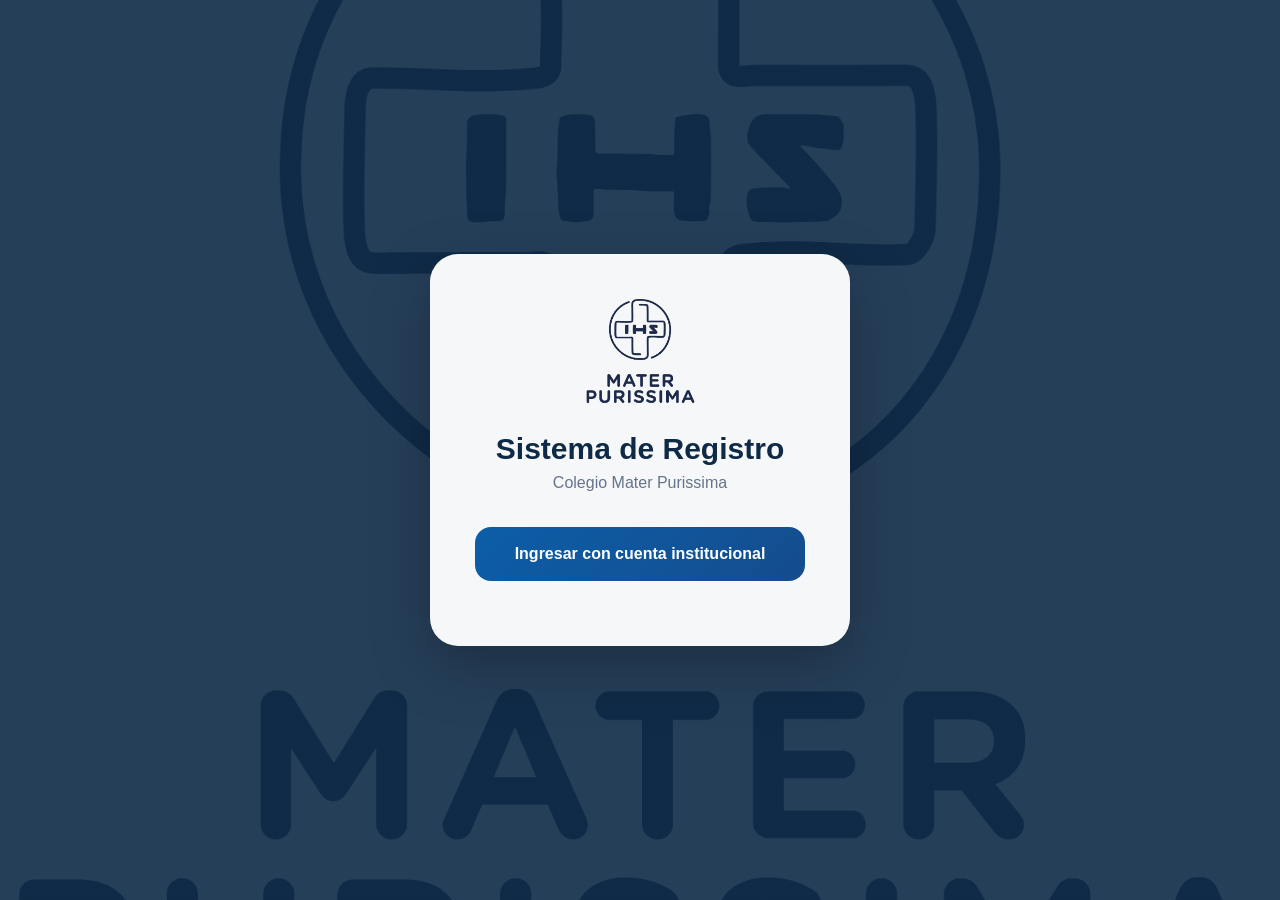
<file: index.html>
<!DOCTYPE html>
<html lang="es">
<head>
    <meta charset="UTF-8">
    <meta http-equiv="refresh" content="0; url=pages/porteria.html">
    <title>Registro Personal</title>
</head>
<body>
</body>
</html>
</file>
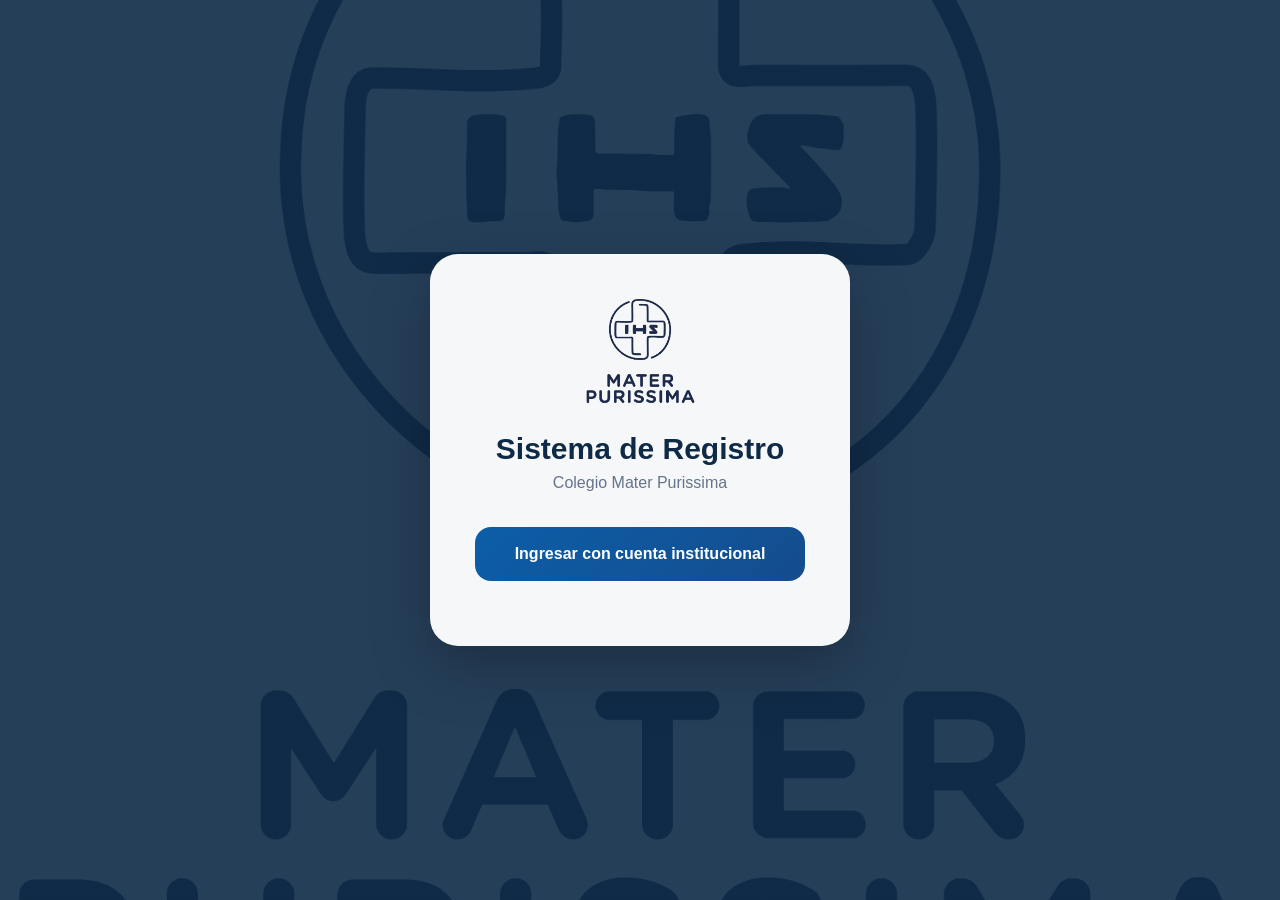
<file: pages/admin.html>
﻿<!DOCTYPE html>
<html lang="es">

<head>

    <meta charset="UTF-8">

    <meta
        name="viewport"
        content="width=device-width, initial-scale=1.0"
    >

    <title>
        Panel Administrativo
    </title>

    <link
        rel="stylesheet"
        href="../assets/css/admin.css"
    >

</head>

<body>

<div class="container">

    <header class="header">


        <div class="status-live">

            Sistema conectado ·
            Actualización automática

        </div>


        <div class="logo-container">

            <img
                src="../assets/img/logo-mater.png"
                alt="Mater Purissima"
                class="logo"
            >

            <div>

                <h1>
                    Sistema de Registro
                </h1>

                <p>
                    Colegio Mater Purissima
                </p>

            </div>

        </div>

        <div class="header-right">

            <div id="reloj">
                --:--
            </div>

            <div id="usuario">
                Cargando usuario...
            </div>

            <button
                class="logout-btn"
                onclick="cerrarSesion()"
            >
                Cerrar sesión
            </button>

        </div>

    </header>

<section class="cards">

    <div class="card">

        <h3>Horas hoy</h3>

        <span
            id="cardHoras"
            class="numero"
        >
            0h
        </span>

        <small>
            Tiempo trabajado acumulado
        </small>

    </div>

    <div class="card">

        <h3>Personal presente</h3>

        <span
            id="cardPresentes"
            class="numero"
        >
            0
        </span>

        <small>
            Actualmente en el colegio
        </small>

    </div>

    <div class="card">

        <h3>Ingresos hoy</h3>

        <span
            id="cardIngresos"
            class="numero"
        >
            0
        </span>

        <small>
            Registros del día
        </small>

    </div>

    <div class="card">

        <h3>Egresos hoy</h3>

        <span
            id="cardEgresos"
            class="numero"
        >
            0
        </span>

        <small>
            Salidas registradas
        </small>

    </div>

    <div class="card">

        <h3>Jornadas abiertas</h3>

        <span
            id="cardAbiertas"
            class="numero"
        >
            0
        </span>

        <small>
            Personal aún presente
        </small>

    </div>

</section>

    <section class="panel">

    <div class="tabla-container">

    <h2>
        Personal presente
    </h2>

    <table>

        <thead>
        <tr>
            <th>Nombre</th>
            <th>DNI</th>
            <th>Hora ingreso</th>
        </tr>
        </thead>

        <tbody id="tablaPresentes">

        </tbody>

    </table>

</div>


<div class="tabla-container">

    <h2>
        Últimos movimientos
    </h2>

    <table>

        <thead>
        <tr>
            <th>Hora</th>
            <th>Nombre</th>
            <th>Movimiento</th>
        </tr>
        </thead>

        <tbody id="tablaMovimientos">

        </tbody>

    </table>

</div>

</section>


<section class="resumen-section">

    <div class="tabla-container">

        <h2>
            Resumen del día
        </h2>

        <table>

            <thead>
            <tr>
                <th>Personal</th>
                <th>Jornadas</th>
                <th>Horas</th>
            </tr>
            </thead>

            <tbody id="tablaResumen">

            </tbody>

        </table>

    </div>

</section>


<section class="historial-section">

    <div class="tabla-container">

        <div class="historial-header">

            <h2>
                Historial de movimientos
            </h2>

            <button
                id="btnToggleHistorial"
                class="secondary-btn"
            >
                Ver historial
            </button>

        </div>

        <div id="historialContenido">

            <div class="filtros">

                <input
                    type="text"
                    id="buscarHistorial"
                    placeholder="Buscar DNI o nombre"
                >

                <input
                    type="date"
                    id="fechaHistorial"
                >

                <button id="btnBuscar">
                    Buscar
                </button>

            </div>

            <table>

                <thead>
                <tr>
                    <th>Fecha</th>
                    <th>Hora</th>
                    <th>Nombre</th>
                    <th>Movimiento</th>
                </tr>
                </thead>

                <tbody id="tablaHistorial">

                </tbody>

            </table>

        </div>

    </div>

</section>


<section class="reporte-section">

    <div class="tabla-container">

        <div class="historial-header">

            <h2>
                Reporte mensual
            </h2>

            <div class="filtros">

                <select id="mesReporte">

                    <option value="1">Enero</option>
                    <option value="2">Febrero</option>
                    <option value="3">Marzo</option>
                    <option value="4">Abril</option>
                    <option value="5">Mayo</option>
                    <option value="6" selected>Junio</option>
                    <option value="7">Julio</option>
                    <option value="8">Agosto</option>
                    <option value="9">Septiembre</option>
                    <option value="10">Octubre</option>
                    <option value="11">Noviembre</option>
                    <option value="12">Diciembre</option>

                </select>

                <input
                    type="number"
                    id="anioReporte"
                    value="2026"
                >

                <button
                    id="btnReporte"
                >
                    Ver reporte
                </button>

                <button
                    id="btnExportar"
                >
                    Exportar Excel
                </button>

            </div>

        </div>

        <table>

            <thead>
            <tr>
                <th>Personal</th>
                <th>Jornadas</th>
                <th>Horas</th>
            </tr>
            </thead>

            <tbody id="tablaReporte">

            </tbody>

        </table>

    </div>

</section>

</div>

<script defer src="../assets/js/api.js"></script>
<script defer src="../assets/js/utils.js"></script>
<script defer src="../assets/js/admin.js"></script>

</body>
</html>
</file>
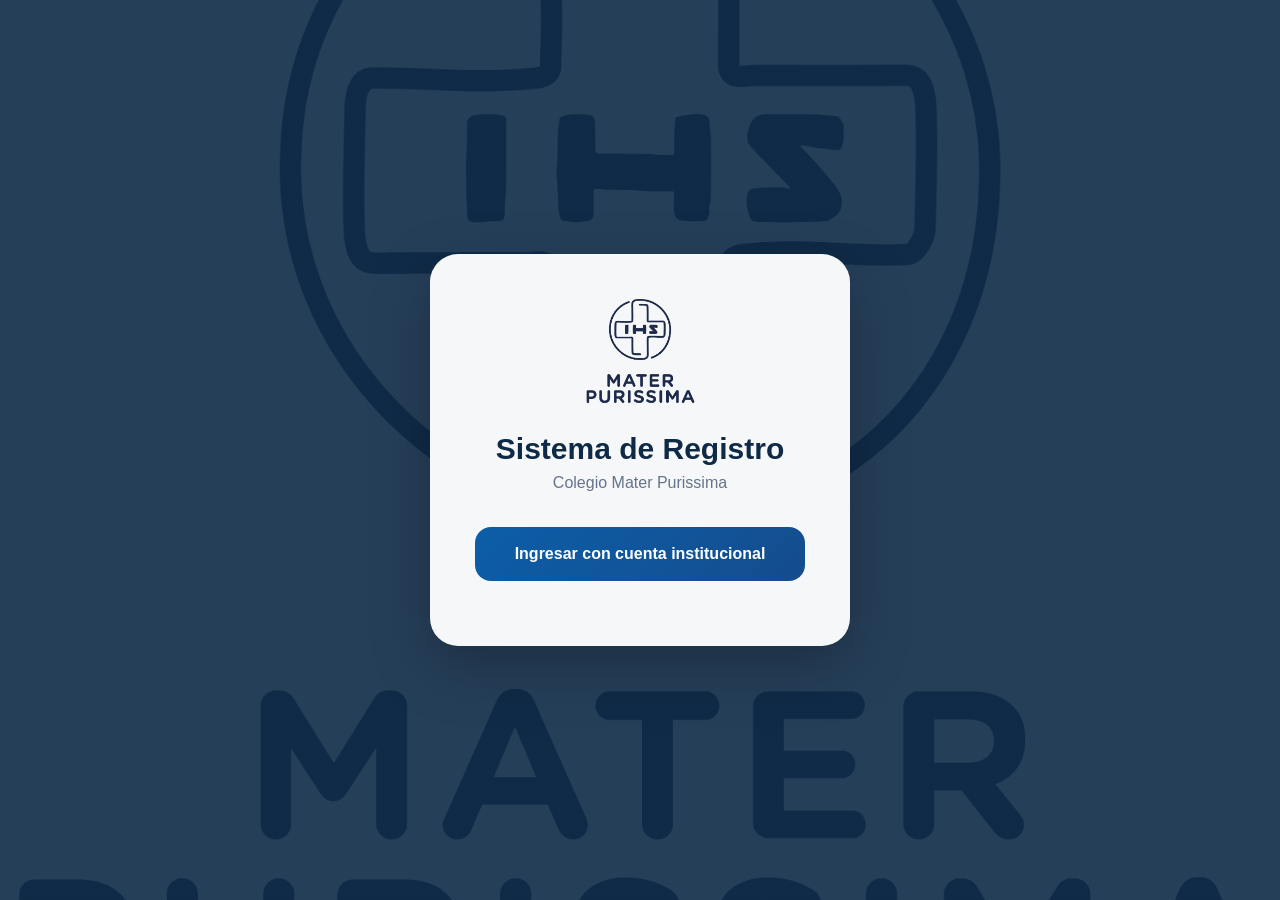
<file: pages/login.html>
<!DOCTYPE html>
<html lang="es">

<head>

    <meta charset="UTF-8">

    <meta
        name="viewport"
        content="width=device-width, initial-scale=1.0"
    >

    <title>
        Login - Mater Purissima
    </title>

    <link
        rel="stylesheet"
        href="../assets/css/global.css"
    >

    <style>

        * {
            margin: 0;
            padding: 0;
            box-sizing: border-box;
        }

        body {

            font-family:
                Arial,
                sans-serif;

            min-height:
                100vh;

            display:
                flex;

            justify-content:
                center;

            align-items:
                center;

            background:
                linear-gradient(
                    rgba(14,42,71,.9),
                    rgba(14,42,71,.9)
                ),
                url("../assets/img/fondo-mater.png");

            background-size:
                cover;

            background-position:
                center;
        }

        .login-card {

            width:
                420px;

            background:
                rgba(255,255,255,.96);

            border-radius:
                28px;

            padding:
                45px;

            text-align:
                center;

            box-shadow:
                0 20px 60px
                rgba(0,0,0,.25);
        }

        .logo {

            width:
                110px;

            margin-bottom:
                20px;
        }

        h1 {

            color:
                #0e2a47;

            margin-bottom:
                8px;

            font-size:
                30px;
        }

        .subtitle {

            color:
                #64748b;

            margin-bottom:
                35px;
        }

        .login-btn {

            width:
                100%;

            border:
                none;

            background:
                linear-gradient(
                    135deg,
                    #0c5ea8,
                    #154c8d
                );

            color:
                white;

            padding:
                18px;

            border-radius:
                16px;

            cursor:
                pointer;

            font-size:
                16px;

            font-weight:
                bold;
        }

        #status {

            margin-top:
                20px;

            color:
                #475569;

            font-weight:
                bold;
        }

    </style>

</head>

<body>

<div class="login-card">

    <img
        src="../assets/img/logo-mater.png"
        alt="Mater Purissima"
        class="logo"
    >

    <h1>
        Sistema de Registro
    </h1>

    <p class="subtitle">
        Colegio Mater Purissima
    </p>

    <button
        class="login-btn"
        onclick="login()"
    >
        Ingresar con cuenta institucional
    </button>

    <p id="status"></p>

</div>

<script>

const AUTH_URL =
"https://script.google.com/macros/s/AKfycbysdUcvHyHPYIyEjkqPJipvmUjV6IQ6jaCvyUauQ8dllZxnRtMzbZ8AU6-svBJS52mm/exec";

window.onload = () => {


    console.log(
        "Sesion limpia"
    );

    try {

        const params =
            new URLSearchParams(
                window.location.search
            );

        const loginData =
            params.get(
                "login"
            );

        if (
            !loginData
        ) {
            return;
        }

        const usuario =
            JSON.parse(
                atob(
                    loginData
                        .replace(/-/g, "+")
                        .replace(/_/g, "/")
                )
            );

        console.log(
            "USUARIO:",
            usuario
        );

        if (
            !usuario.ok
        ) {

            window.location.href =
                "./unauthorized.html";

            return;
        }

        localStorage.setItem(
            "usuarioLogueado",
            JSON.stringify(
                usuario
            )
        );

        document
            .getElementById(
                "status"
            )
            .innerText =
            "Acceso autorizado";

        // NUEVA SEGURIDAD: Limpiar la URL para borrar el Token Base64 de la barra de direcciones
        window.history.replaceState({}, document.title, window.location.pathname);

        setTimeout(() => {

            if (
                usuario.rol
                === "ADMIN"
            ) {

                window.location.href =
                    "admin.html";

            } else {

                window.location.href =
                    "porteria.html";
            }

        }, 500);

    } catch (error) {

        console.error(
            "ERROR LOGIN:",
            error
        );

        document
            .getElementById(
                "status"
            )
            .innerText =
            "Error procesando login";
    }
};

function login() {
    const status = document.getElementById("status");
    status.innerText = "Redirigiendo a Google...";

    // Captura la ruta y recorta el nombre del archivo para que quede solo la carpeta base
    let currentPath = window.location.href.split('?')[0];
    currentPath = currentPath.substring(0, currentPath.lastIndexOf('/'));

    const url = `${AUTH_URL}?action=auth&origin=` + encodeURIComponent(currentPath);

    console.log("REDIRECT:", url);
    window.location.href = url;
}

</script>

</body>
</html>
</file>
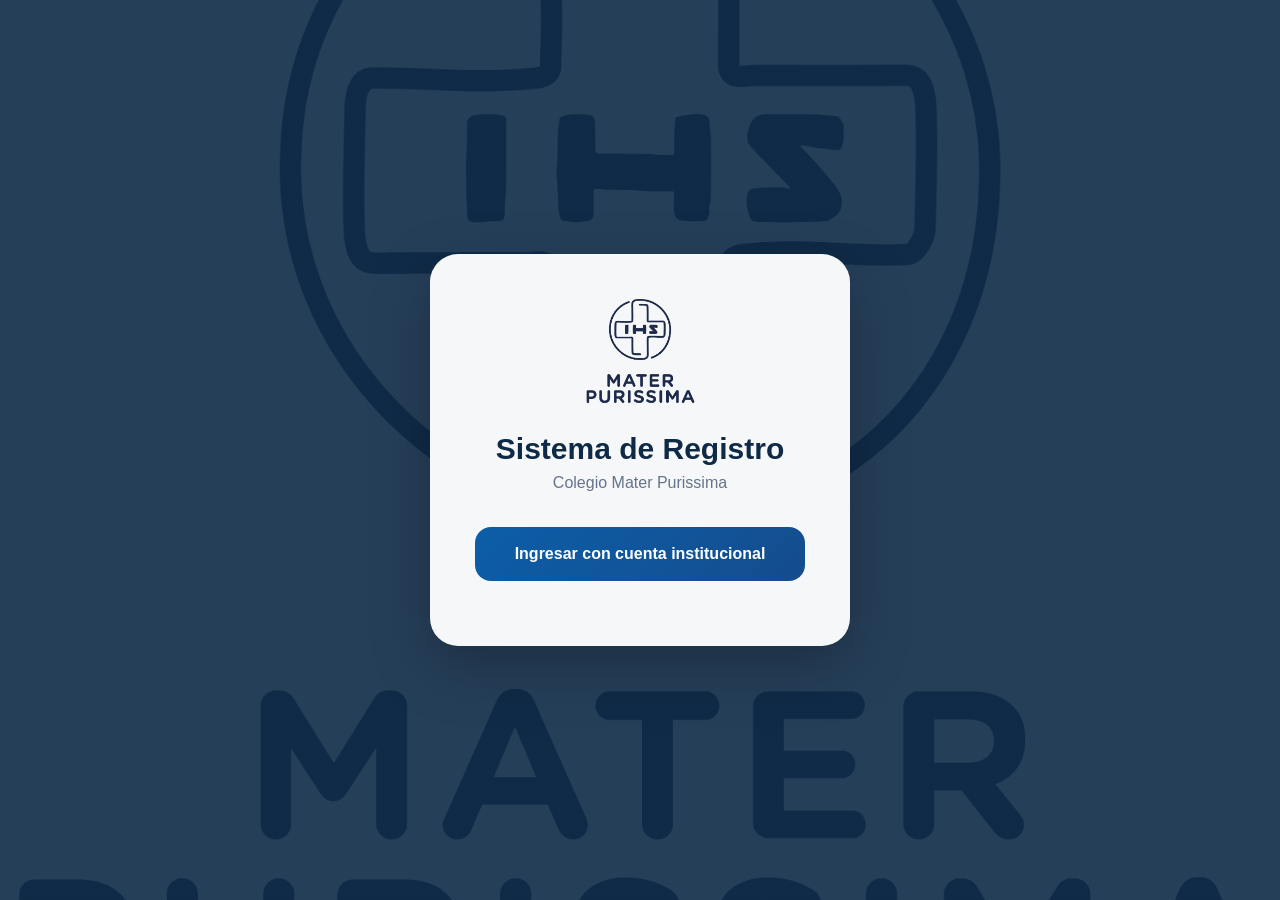
<file: pages/porteria.html>
<!DOCTYPE html>
<html lang="es">
<head>
    <meta charset="UTF-8">
    <meta name="viewport" content="width=device-width, initial-scale=1.0">
    <title>Portería - Registro Personal</title>

    <link rel="stylesheet" href="../assets/css/global.css">
    <link rel="stylesheet" href="../assets/css/porteria.css">
</head>
<body>

<main class="container">

    <section class="card">

        <h1>Registro de Personal</h1>

        <p class="subtitle">
            Buscar DNI, apellido o nombre
        </p>

        <input
            type="text"
            id="searchInput"
            placeholder="Ej: Pérez o 30123456"
            autocomplete="off"
        >

        <div id="results" class="results"></div>

    </section>

</main>

<div id="confirmModal" class="modal hidden">

    <div class="modal-content">

        <h2 id="modalTitle">
            Confirmar registro
        </h2>

        <div class="modal-person">
            <h3 id="modalName"></h3>
            <p id="modalDni"></p>
            <span id="modalHora"></span>
        </div>

        <div class="modal-actions">

            <button id="cancelBtn" class="cancel-btn">
                Cancelar
            </button>

            <button id="confirmBtn" class="confirm-btn">
                Confirmar
            </button>

        </div>

    </div>

</div>

<div id="deviceModal" class="modal hidden">

    <div class="modal-content">

        <h2>
            Autorizar dispositivo
        </h2>

        <p class="device-help">
            Ingresá el código del celular de portería.
        </p>

        <input
            type="password"
            id="deviceTokenInput"
            class="device-input"
            placeholder="Código de dispositivo"
            autocomplete="off"
        >

        <div class="modal-actions">

            <button
                id="saveDeviceBtn"
                class="confirm-btn"
            >
                Guardar dispositivo
            </button>

        </div>

    </div>

</div>

<div id="toast" class="toast hidden"></div>

<script src="../assets/js/api.js"></script>
<script src="../assets/js/utils.js"></script>
<script src="../assets/js/app.js"></script>

</body>
</html>
</file>
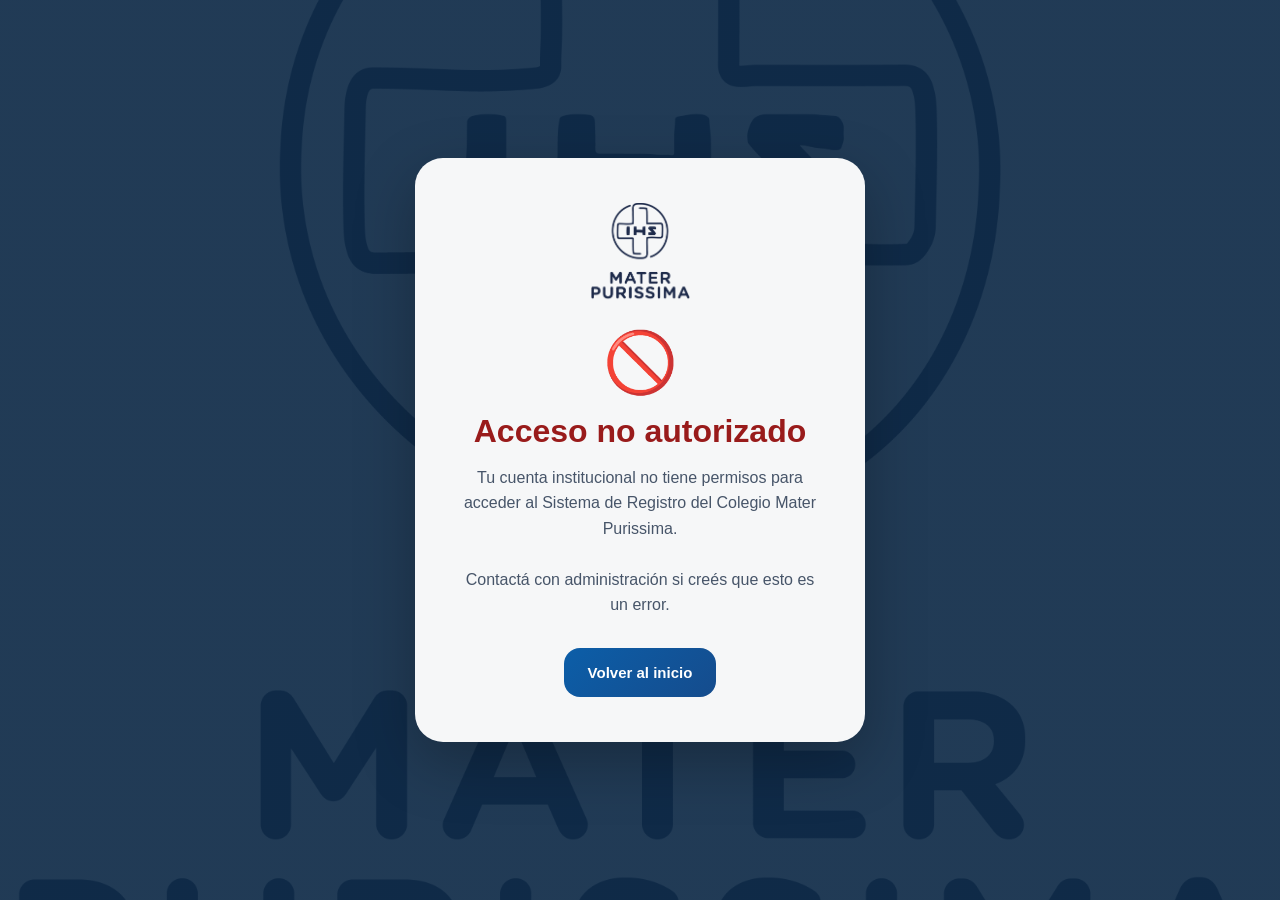
<file: pages/unauthorized.html>
<!DOCTYPE html>
<html lang="es">

<head>

    <meta charset="UTF-8">

    <meta
        name="viewport"
        content="width=device-width, initial-scale=1.0"
    >

    <title>
        Acceso denegado
    </title>

    <style>

        * {
            margin: 0;
            padding: 0;
            box-sizing: border-box;
        }

        body {

            font-family:
                Arial,
                sans-serif;

            min-height:
                100vh;

            display:
                flex;

            justify-content:
                center;

            align-items:
                center;

            background:
                linear-gradient(
                    rgba(14,42,71,.92),
                    rgba(14,42,71,.92)
                ),
                url("../assets/img/fondo-mater.png");

            background-size:
                cover;

            background-position:
                center;
        }

        .card {

            width:
                450px;

            background:
                rgba(255,255,255,.96);

            border-radius:
                28px;

            padding:
                45px;

            text-align:
                center;

            box-shadow:
                0 20px 60px
                rgba(0,0,0,.25);
        }

        .logo {

            width:
                100px;

            margin-bottom:
                20px;
        }

        .icono {

            font-size:
                60px;

            margin-bottom:
                15px;
        }

        h1 {

            color:
                #991b1b;

            margin-bottom:
                15px;
        }

        p {

            color:
                #475569;

            line-height:
                1.6;

            margin-bottom:
                30px;
        }

        .btn {

            border:
                none;

            background:
                linear-gradient(
                    135deg,
                    #0c5ea8,
                    #154c8d
                );

            color:
                white;

            padding:
                16px 24px;

            border-radius:
                16px;

            cursor:
                pointer;

            font-size:
                15px;

            font-weight:
                bold;

            transition:
                .2s;
        }

        .btn:hover {

            transform:
                translateY(-2px);
        }

    </style>

</head>

<body>

<div class="card">

    <img
        src="../assets/img/logo-mater.png"
        class="logo"
        alt="Mater Purissima"
    >

    <div class="icono">
        🚫
    </div>

    <h1>
        Acceso no autorizado
    </h1>

    <p>
        Tu cuenta institucional no tiene permisos
        para acceder al Sistema de Registro
        del Colegio Mater Purissima.
        <br><br>
        Contactá con administración si creés
        que esto es un error.
    </p>

    <button
        class="btn"
        onclick="volver()"
    >
        Volver al inicio
    </button>

</div>

<script>

function volver() {

    location.href =
        "login.html";
}

</script>

</body>
</html>
</file>
<file: assets/css/admin.css>
* {
    margin: 0;
    padding: 0;
    box-sizing: border-box;
}

body {

    font-family:
      Arial,
      sans-serif;

    background:
      #f3f5f9;

    color:
      #1f2937;
}

.container {

    padding:
      25px;
}

/* HEADER */

.header {

    background:
      #0e2a47;

    color:
      white;

    border-radius:
      20px;

    padding:
      20px 30px;

    display:
      flex;

    justify-content:
      space-between;

    align-items:
      center;

    box-shadow:
      0 6px 18px
      rgba(0,0,0,0.15);

    margin-bottom:
      25px;
}

.logo-container {

    display:
      flex;

    align-items:
      center;

    gap:
      20px;
}

.logo {

    width:
      90px;

    height:
      auto;
}

.logo-container h1 {

    font-size:
      28px;

    margin-bottom:
      5px;
}

.logo-container p {

    opacity:
      .9;
}

.header-right {

    text-align:
      right;
}

#reloj {

    font-size:
      28px;

    font-weight:
      bold;

    margin-bottom:
      8px;
}

#usuario {

    margin-bottom:
      10px;

    font-size:
      14px;
}

.logout-btn {

    background:
      #a51e36;

    color:
      white;

    border:
      none;

    padding:
      12px 20px;

    border-radius:
      10px;

    cursor:
      pointer;

    font-weight:
      bold;

    transition:
      .2s;
}

.logout-btn:hover {

    transform:
      scale(1.04);
}

/* CARDS */

.cards {

    display:
      grid;

    grid-template-columns:
      repeat(4, 1fr);

    gap:
      20px;

    margin-bottom:
      25px;
}

.card {

    background:
      white;

    border-radius:
      20px;

    padding:
      25px;

    box-shadow:
      0 4px 14px
      rgba(0,0,0,.08);

    border-left:
      8px solid
      #0e2a47;
}

.card h3 {

    font-size:
      16px;

    margin-bottom:
      15px;

    color:
      #6b7280;
}

.numero {

    font-size:
      42px;

    font-weight:
      bold;

    color:
      #0e2a47;
}

/* TABLAS */

.panel {

    display:
      grid;

    grid-template-columns:
      1fr 1fr;

    gap:
      25px;
}

.tabla-container {

    background:
      white;

    border-radius:
      20px;

    padding:
      25px;

    box-shadow:
      0 4px 14px
      rgba(0,0,0,.08);
}

.tabla-container h2 {

    margin-bottom:
      20px;

    color:
      #0e2a47;
}

table {

    width:
      100%;

    border-collapse:
      collapse;
}

thead {

    background:
      #edf2f7;
}

th,
td {

    padding:
      14px;

    text-align:
      left;

    border-bottom:
      1px solid
      #e5e7eb;
}

.badge {

    padding:
      8px 12px;

    border-radius:
      20px;

    font-size:
      12px;

    font-weight:
      bold;
}

.ingreso {

    background:
      #d1fae5;

    color:
      #065f46;
}

.egreso {

    background:
      #fee2e2;

    color:
      #991b1b;
}

/* RESPONSIVE */

@media (
max-width: 1000px
) {

    .cards {

        grid-template-columns:
          1fr 1fr;
    }

    .panel {

        grid-template-columns:
          1fr;
    }
}

@media (
max-width: 700px
) {

    .header {

        flex-direction:
          column;

        gap:
          20px;

        text-align:
          center;
    }

    .cards {

        grid-template-columns:
          1fr;
    }
}

/* ==========================
   FILTROS Y CONTROLES
========================== */

.filtros {
    display: flex;
    gap: 12px;
    flex-wrap: wrap;
    align-items: center;
}

.filtros input,
.filtros select {

    padding: 12px 16px;

    border: 1px solid #d7dce3;

    border-radius: 12px;

    background: #fff;

    font-size: 14px;

    outline: none;

    transition: 0.25s ease;

    min-width: 180px;

    box-shadow:
        0 2px 8px
        rgba(0,0,0,0.05);
}

.filtros input:focus,
.filtros select:focus {

    border-color:
        #0c5ea8;

    box-shadow:
        0 0 0 4px
        rgba(
          12,
          94,
          168,
          0.15
        );
}

/* ==========================
   BOTONES
========================== */

.filtros button {

    border: none;

    background:
        linear-gradient(
          135deg,
          #0c5ea8,
          #154c8d
        );

    color: white;

    padding:
        12px 22px;

    border-radius:
        12px;

    cursor: pointer;

    font-size: 14px;

    font-weight: 600;

    transition:
        transform .15s ease,
        box-shadow .2s ease;

    box-shadow:
        0 8px 20px
        rgba(
          12,
          94,
          168,
          .25
        );
}

.filtros button:hover {

    transform:
        translateY(-2px);

    box-shadow:
        0 12px 24px
        rgba(
          12,
          94,
          168,
          .35
        );
}

.filtros button:active {

    transform:
        scale(.98);
}

/* ==========================
   HEADER DE SECCIONES
========================== */

.historial-header {

    display: flex;

    justify-content:
        space-between;

    align-items:
        center;

    gap: 20px;

    flex-wrap:
        wrap;

    margin-bottom:
        20px;
}

/* ==========================
   TABLAS MÁS PRO
========================== */

table {

    width: 100%;

    border-collapse:
        collapse;

    overflow: hidden;

    border-radius:
        14px;
}

thead {

    background:
        linear-gradient(
          135deg,
          #0c5ea8,
          #154c8d
        );

    color:
        white;
}

th,
td {

    padding:
        14px 16px;

    text-align:
        left;
}

tbody tr {

    border-bottom:
        1px solid #edf1f6;

    transition:
        background .2s ease;
}

tbody tr:hover {

    background:
        rgba(
          12,
          94,
          168,
          0.05
        );
}

/* ==========================
   RESPONSIVE
========================== */

@media (
max-width: 768px
) {

    .filtros {

        flex-direction:
            column;

        align-items:
            stretch;
    }

    .filtros input,
    .filtros select,
    .filtros button {

        width: 100%;
    }
}

/* ==========================
   CARDS PREMIUM
========================== */

.card {

    position:
      relative;

    overflow:
      hidden;

    transition:
      transform .2s ease,
      box-shadow .25s ease;
}

.card:hover {

    transform:
      translateY(-4px);

    box-shadow:
      0 14px 28px
      rgba(0,0,0,.12);
}

.card::after {

    content:
      "";

    position:
      absolute;

    right:
      -40px;

    top:
      -40px;

    width:
      120px;

    height:
      120px;

    background:
      rgba(
        14,
        42,
        71,
        0.05
      );

    border-radius:
      50%;
}

.card small {

    display:
      block;

    margin-top:
      8px;

    color:
      #6b7280;

    font-size:
      13px;
}

/* ==========================
   STATUS BADGES
========================== */

.badge {

    display:
      inline-flex;

    align-items:
      center;

    gap:
      6px;

    padding:
      8px 14px;

    border-radius:
      999px;

    font-size:
      12px;

    font-weight:
      700;

    letter-spacing:
      .3px;
}

.ingreso {

    background:
      rgba(
        16,
        185,
        129,
        0.12
      );

    color:
      #047857;
}

.egreso {

    background:
      rgba(
        239,
        68,
        68,
        0.12
      );

    color:
      #b91c1c;
}

/* ==========================
   TABLAS MÁS ELEGANTES
========================== */

.tabla-container {

    transition:
      transform .2s ease,
      box-shadow .2s ease;
}

.tabla-container:hover {

    box-shadow:
      0 10px 24px
      rgba(
        0,
        0,
        0,
        0.08
      );
}

tbody tr {

    transition:
      .2s ease;
}

tbody tr:hover {

    transform:
      scale(1.01);

    background:
      rgba(
        12,
        94,
        168,
        0.04
      );
}

/* ==========================
   ACTUALIZACIÓN LIVE
========================== */

.status-live {

    display:
      inline-flex;

    align-items:
      center;

    gap:
      8px;

    background:
      #e8f5ee;

    color:
      #0f766e;

    padding:
      10px 16px;

    border-radius:
      14px;

    font-size:
      13px;

    font-weight:
      600;

    margin-bottom:
      20px;
}

.status-live::before {

    content:
      "";

    width:
      10px;

    height:
      10px;

    background:
      #10b981;

    border-radius:
      50%;

    animation:
      pulse 1.5s infinite;
}

@keyframes pulse {

    0% {

        opacity:
          .4;

        transform:
          scale(.9);
    }

    50% {

        opacity:
          1;

        transform:
          scale(1.15);
    }

    100% {

        opacity:
          .4;

        transform:
          scale(.9);
    }
}
/* Historial plegable y movimientos */
.hidden {
    display: none !important;
}

#historialContenido table {
    margin-top: 18px;
}

.secondary-btn {
    border: none;
    background: #eef2f7;
    color: #0e2a47;
    padding: 12px 20px;
    border-radius: 12px;
    cursor: pointer;
    font-size: 14px;
    font-weight: 700;
    transition: transform .15s ease, box-shadow .2s ease;
}

.secondary-btn:hover {
    transform: translateY(-2px);
    box-shadow: 0 8px 18px rgba(14, 42, 71, .12);
}

.movement-badge {
    display: inline-flex;
    align-items: center;
    gap: 8px;
    padding: 7px 12px;
    border-radius: 999px;
    font-size: 13px;
    font-weight: 700;
    text-transform: capitalize;
}

.movement-badge.ingreso {
    background: rgba(16, 185, 129, .12);
    color: #047857;
}

.movement-badge.egreso {
    background: rgba(239, 68, 68, .12);
    color: #b91c1c;
}

.movement-dot {
    width: 10px;
    height: 10px;
    border-radius: 50%;
    display: inline-block;
}

.movement-badge.ingreso .movement-dot {
    background: #10b981;
}

.movement-badge.egreso .movement-dot {
    background: #ef4444;
}
</file>
<file: assets/css/global.css>
* {
    margin: 0;
    padding: 0;
    box-sizing: border-box;
}

body {
    font-family: Arial, sans-serif;
    background: #eef2f7;
}
</file>
<file: assets/css/porteria.css>
* {
    box-sizing: border-box;
}

body {
    margin: 0;
    font-family: Arial, sans-serif;

    background:
        linear-gradient(
            rgba(5, 34, 77, 0.88),
            rgba(5, 34, 77, 0.88)
        ),
        url("../img/fondo-mater.png");

    background-size: cover;
    background-position: center;
    background-attachment: fixed;

    min-height: 100vh;
}

.container {
    width: 100%;
    min-height: 100vh;

    display: flex;
    justify-content: center;
    align-items: center;

    padding: 30px;
}

.card {
    width: 100%;
    max-width: 850px;

    background: rgba(255,255,255,0.96);

    border-radius: 24px;

    padding: 40px;

    box-shadow:
        0 10px 35px rgba(0,0,0,.18);

    backdrop-filter: blur(8px);
}

.card h1 {
    margin: 0;

    color: #0a2b63;

    font-size: 38px;
    font-weight: bold;
}

.subtitle {
    margin-top: 10px;
    margin-bottom: 30px;

    color: #6b7280;
    font-size: 18px;
}

#searchInput {
    width: 100%;

    padding: 22px 25px;

    border: 2px solid #d9e2ec;
    border-radius: 18px;

    font-size: 24px;

    outline: none;

    transition: .2s;
}

#searchInput:focus {
    border-color: #0a2b63;

    box-shadow:
        0 0 0 5px
        rgba(10,43,99,.12);
}

.results {
    margin-top: 25px;

    display: flex;
    flex-direction: column;
    gap: 16px;
}

.person-card {
    display: flex;
    justify-content: space-between;
    align-items: center;

    background: #f8fafc;

    border-radius: 18px;

    padding: 22px;

    transition: .2s;
}

.person-card:hover {
    transform: translateY(-2px);

    box-shadow:
        0 8px 20px rgba(0,0,0,.08);
}

.person-info h3 {
    margin: 0;

    color: #0a2b63;
    font-size: 24px;
}

.person-info p {
    margin: 6px 0;

    color: #666;
}

.person-info span {
    color: #8a8a8a;
    font-size: 14px;
}

.register-btn {
    border: none;
    border-radius: 14px;

    padding: 14px 24px;

    font-size: 16px;
    font-weight: bold;

    cursor: pointer;

    transition: .2s;
}

.ingreso-btn {
    background: #0f9d58;
    color: white;
}

.ingreso-btn:hover {
    transform: scale(1.03);
}

.egreso-btn {
    background: #d93025;
    color: white;
}

.egreso-btn:hover {
    transform: scale(1.03);
}

/* MODAL */

.modal {
    position: fixed;
    inset: 0;

    background:
        rgba(0,0,0,.55);

    display: flex;
    justify-content: center;
    align-items: center;

    z-index: 999;
}

.hidden {
    display: none;
}

.modal-content {
    background: white;

    width: 90%;
    max-width: 500px;

    border-radius: 24px;

    padding: 35px;

    text-align: center;

    animation: fadeIn .18s ease;
}

.modal-content h2 {
    color: #0a2b63;
    margin-top: 0;
}

.modal-person h3 {
    font-size: 28px;
    margin-bottom: 10px;
}

.modal-person p {
    color: #666;
}

#modalHora {
    display: inline-block;

    margin-top: 10px;

    font-size: 30px;
    font-weight: bold;

    color: #0a2b63;
}

.modal-actions {
    display: flex;
    gap: 12px;

    margin-top: 30px;
}

.modal-actions button {
    flex: 1;

    border: none;
    border-radius: 14px;

    padding: 16px;

    font-size: 18px;
    font-weight: bold;

    cursor: pointer;
}

.cancel-btn {
    background: #e5e7eb;
}

.confirm-btn {
    background: #0a2b63;
    color: white;
}

/* TOAST */

.toast {
    position: fixed;

    bottom: 30px;
    right: 30px;

    background: #0f9d58;
    color: white;

    padding: 18px 24px;

    border-radius: 14px;

    font-weight: bold;

    box-shadow:
        0 8px 24px rgba(0,0,0,.2);
}

.empty-message {
    text-align: center;
    color: #666;

    padding: 25px;
}

@keyframes fadeIn {

    from {
        opacity: 0;
        transform: scale(.95);
    }

    to {
        opacity: 1;
        transform: scale(1);
    }
}

/* DISPOSITIVO */

.device-help {
    color: #64748b;
    margin: 10px 0 18px;
    line-height: 1.4;
}

.device-input {
    width: 100%;

    padding: 14px 16px;

    border: 1px solid #d7dce3;
    border-radius: 12px;

    font-size: 16px;

    margin-bottom: 18px;

    outline: none;
}

.device-input:focus {
    border-color: #0c5ea8;

    box-shadow:
        0 0 0 4px
        rgba(12, 94, 168, .15);
}
</file>
